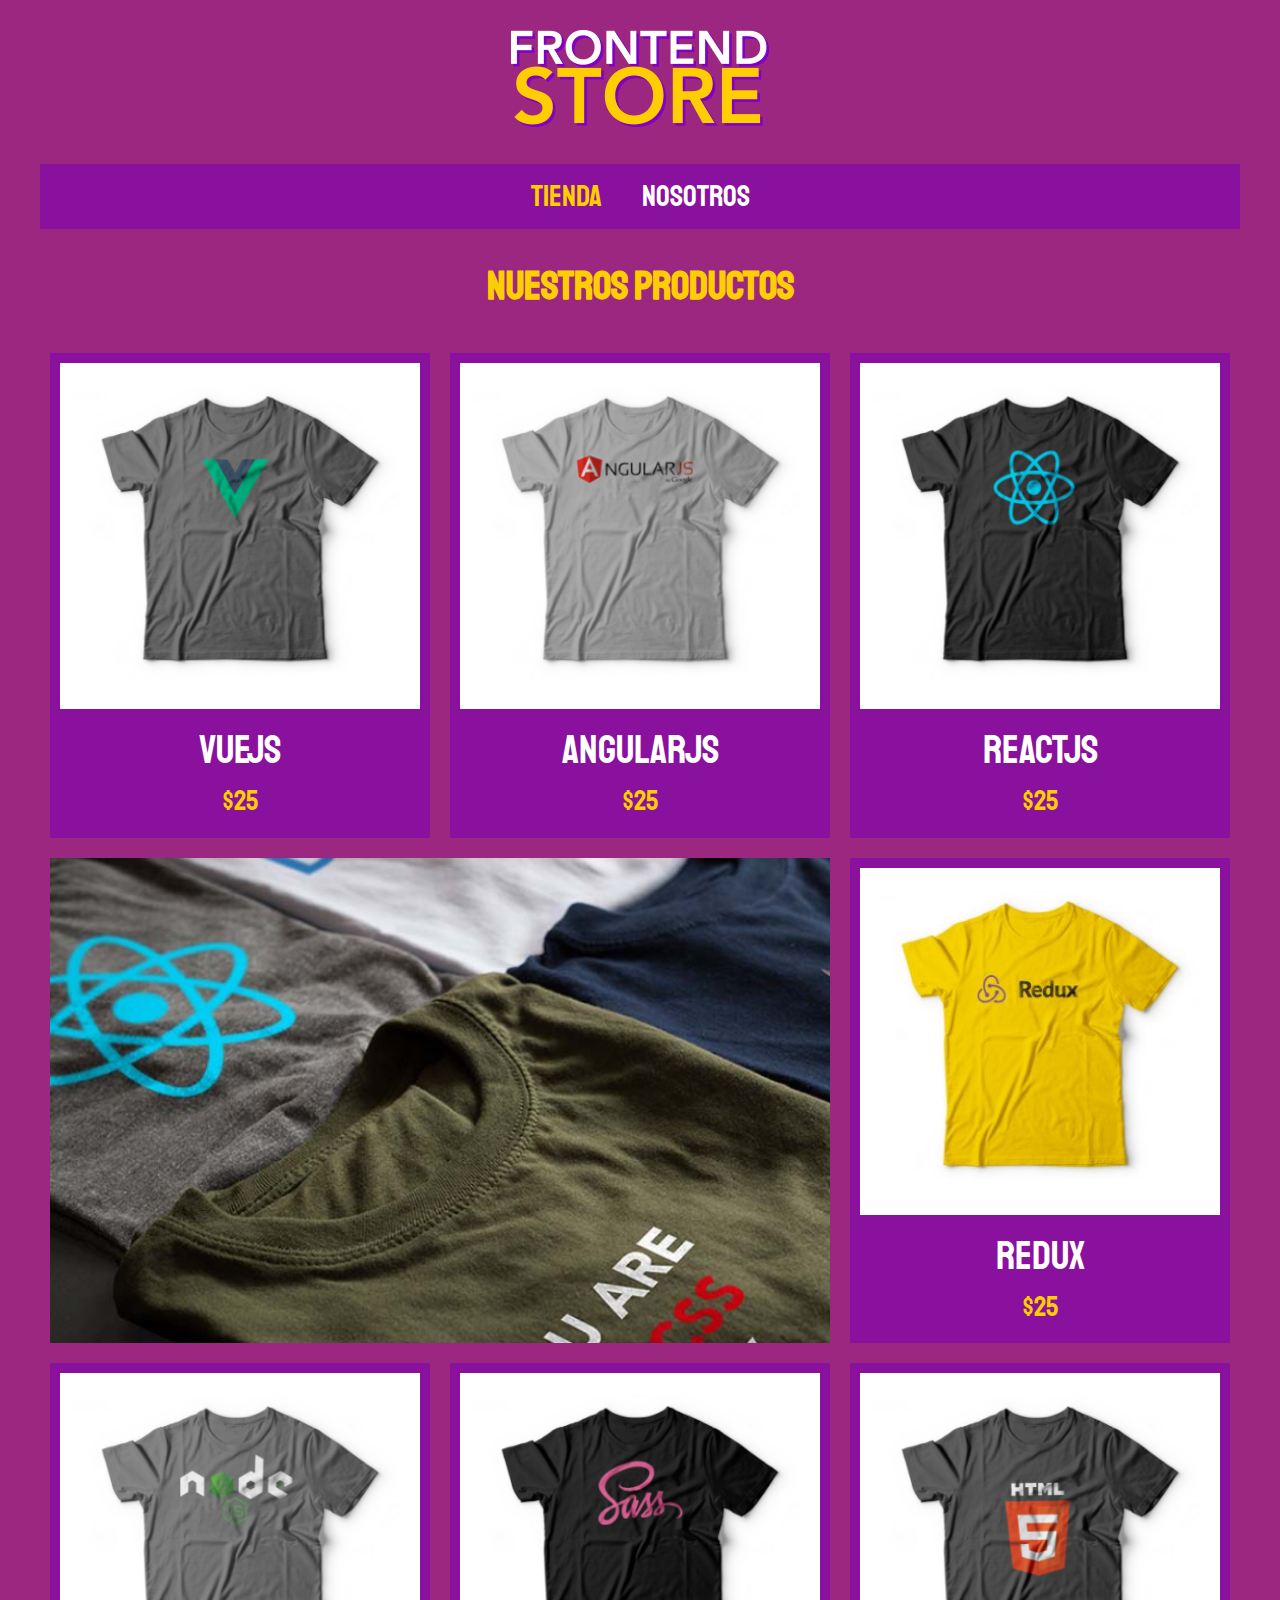
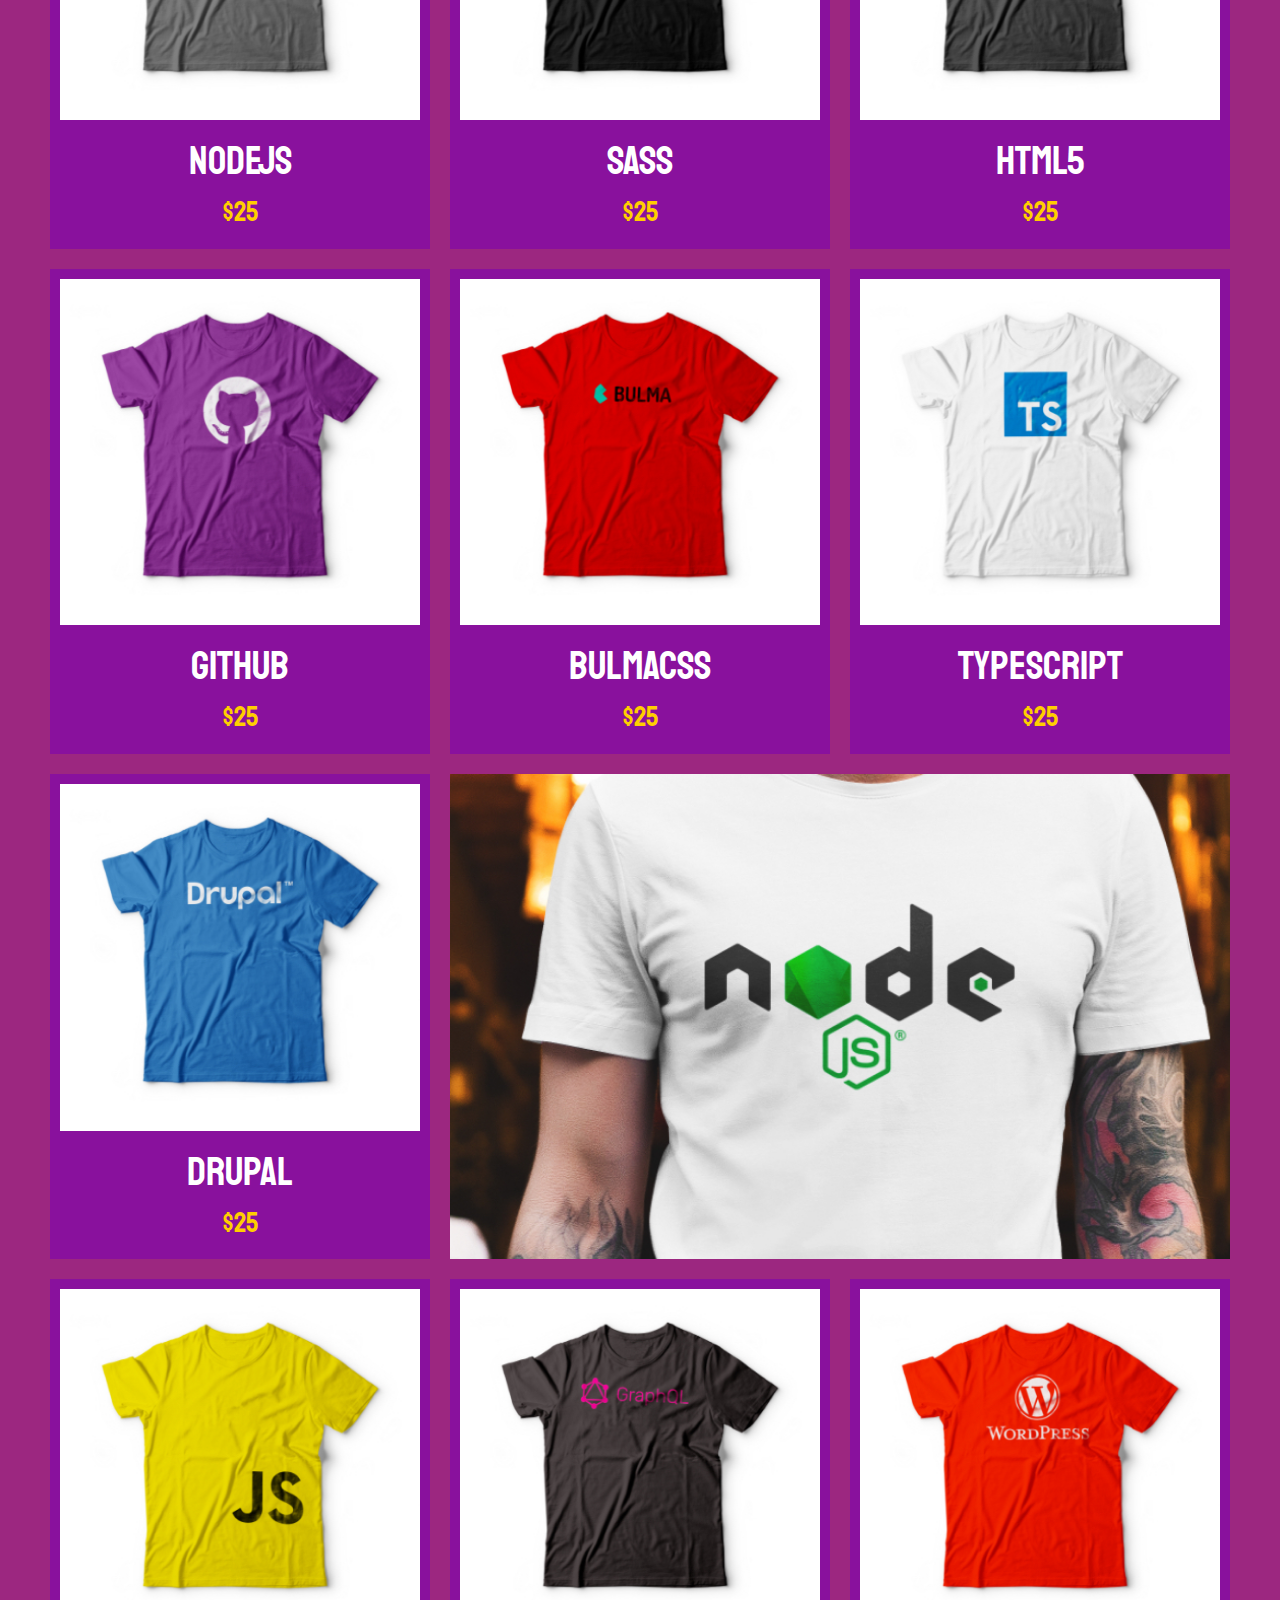
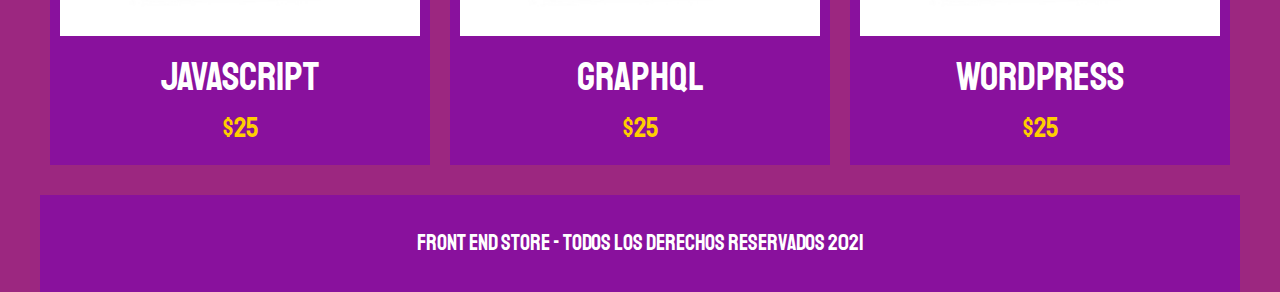
<file: index.html>
<!DOCTYPE html>
<html lang="es">

<head>
    <meta charset="UTF-8">
    <meta http-equiv="X-UA-Compatible" content="IE=edge">
    <meta name="viewport" content="width=device-width, initial-scale=1.0">
    <title>FrontEnd Store</title>

    <!--Normalize y googlefonts-->
    <link rel="stylesheet" href="css/normalize.css">
    <link rel="preconnect" href="https://fonts.gstatic.com">
    <link href="https://fonts.googleapis.com/css2?family=Staatliches&display=swap" rel="stylesheet">

    <!--Mi CSS-->
    <link rel="stylesheet" href="css/styles.css">
</head>

<body>
    <div class="contenedor">
        <header class="header">
            <a href="index.html">
                <img class="header__logo" src="img/logo.png" alt="Logotipo" />
            </a>
        </header>

        <nav class="navegacion">
            <a class="navegacion__enlace navegacion__enlace--activo" href="index.html">Tienda</a>
            <a class="navegacion__enlace" href="nosotros.html">Nosotros</a>
        </nav>

        <main>
            <h1>Nuestros Productos</h1>

            <div class="grid">
                <div class="producto">
                    <a href="producto.html">
                        <img class="producto__imagen" src="img/1.jpg" alt="camisa" />
                        <div class="producto__informacion">
                            <p class="producto__nombre">VueJS</p>
                            <p class="producto__precio">$25</p>
                        </div>
                    </a>
                </div>
                <!--Fin de producto-->
                <div class="producto">
                    <a href="producto.html">
                        <img class="producto__imagen" src="img/2.jpg" alt="camisa" />
                        <div class="producto__informacion">
                            <p class="producto__nombre">AngularJS</p>
                            <p class="producto__precio">$25</p>
                        </div>
                    </a>
                </div>
                <!--Fin de producto-->
                <div class="producto">
                    <a href="producto.html">
                        <img class="producto__imagen" src="img/3.jpg" alt="camisa" />
                        <div class="producto__informacion">
                            <p class="producto__nombre">ReactJS</p>
                            <p class="producto__precio">$25</p>
                        </div>
                    </a>
                </div>
                <!--Fin de producto-->
                <div class="producto">
                    <a href="producto.html">
                        <img class="producto__imagen" src="img/4.jpg" alt="camisa" />
                        <div class="producto__informacion">
                            <p class="producto__nombre">Redux</p>
                            <p class="producto__precio">$25</p>
                        </div>
                    </a>
                </div>
                <!--Fin de producto-->
                <div class="producto">
                    <a href="producto.html">
                        <img class="producto__imagen" src="img/5.jpg" alt="camisa" />
                        <div class="producto__informacion">
                            <p class="producto__nombre">NodeJS</p>
                            <p class="producto__precio">$25</p>
                        </div>
                    </a>
                </div>
                <!--Fin de producto-->
                <div class="producto">
                    <a href="producto.html">
                        <img class="producto__imagen" src="img/6.jpg" alt="camisa" />
                        <div class="producto__informacion">
                            <p class="producto__nombre">Sass</p>
                            <p class="producto__precio">$25</p>
                        </div>
                    </a>
                </div>
                <!--Fin de producto-->
                <div class="producto">
                    <a href="producto.html">
                        <img class="producto__imagen" src="img/7.jpg" alt="camisa" />
                        <div class="producto__informacion">
                            <p class="producto__nombre">HTML5</p>
                            <p class="producto__precio">$25</p>
                        </div>
                    </a>
                </div>
                <!--Fin de producto-->
                <div class="producto">
                    <a href="producto.html">
                        <img class="producto__imagen" src="img/8.jpg" alt="camisa" />
                        <div class="producto__informacion">
                            <p class="producto__nombre">GitHub</p>
                            <p class="producto__precio">$25</p>
                        </div>
                    </a>
                </div>
                <!--Fin de producto-->
                <div class="producto">
                    <a href="producto.html">
                        <img class="producto__imagen" src="img/9.jpg" alt="camisa" />
                        <div class="producto__informacion">
                            <p class="producto__nombre">BulmaCSS</p>
                            <p class="producto__precio">$25</p>
                        </div>
                    </a>
                </div>
                <!--Fin de producto-->
                <div class="producto">
                    <a href="producto.html">
                        <img class="producto__imagen" src="img/10.jpg" alt="camisa" />
                        <div class="producto__informacion">
                            <p class="producto__nombre">TypeScript</p>
                            <p class="producto__precio">$25</p>
                        </div>
                    </a>
                </div>
                <!--Fin de producto-->
                <div class="producto">
                    <a href="producto.html">
                        <img class="producto__imagen" src="img/11.jpg" alt="camisa" />
                        <div class="producto__informacion">
                            <p class="producto__nombre">Drupal</p>
                            <p class="producto__precio">$25</p>
                        </div>
                    </a>
                </div>
                <!--Fin de producto-->
                <div class="producto">
                    <a href="producto.html">
                        <img class="producto__imagen" src="img/12.jpg" alt="camisa" />
                        <div class="producto__informacion">
                            <p class="producto__nombre">JavaScript</p>
                            <p class="producto__precio">$25</p>
                        </div>
                    </a>
                </div>
                <!--Fin de producto-->
                <div class="producto">
                    <a href="producto.html">
                        <img class="producto__imagen" src="img/13.jpg" alt="camisa" />
                        <div class="producto__informacion">
                            <p class="producto__nombre">GraphQL</p>
                            <p class="producto__precio">$25</p>
                        </div>
                    </a>
                </div>
                <!--Fin de producto-->
                <div class="producto">
                    <a href="producto.html">
                        <img class="producto__imagen" src="img/14.jpg" alt="camisa" />
                        <div class="producto__informacion">
                            <p class="producto__nombre">WordPress</p>
                            <p class="producto__precio">$25</p>
                        </div>
                    </a>
                </div>
                <!--Fin de producto-->

                <div class="grafico grafico--camisas"></div>
                <div class="grafico grafico--node"></div>
            </div>
        </main>

        <footer class="footer">
            <p class="footer__texto">FRONT END STORE - Todos los derechos reservados 2021</p>
        </footer>
    </div>
</body>

</html>
</file>
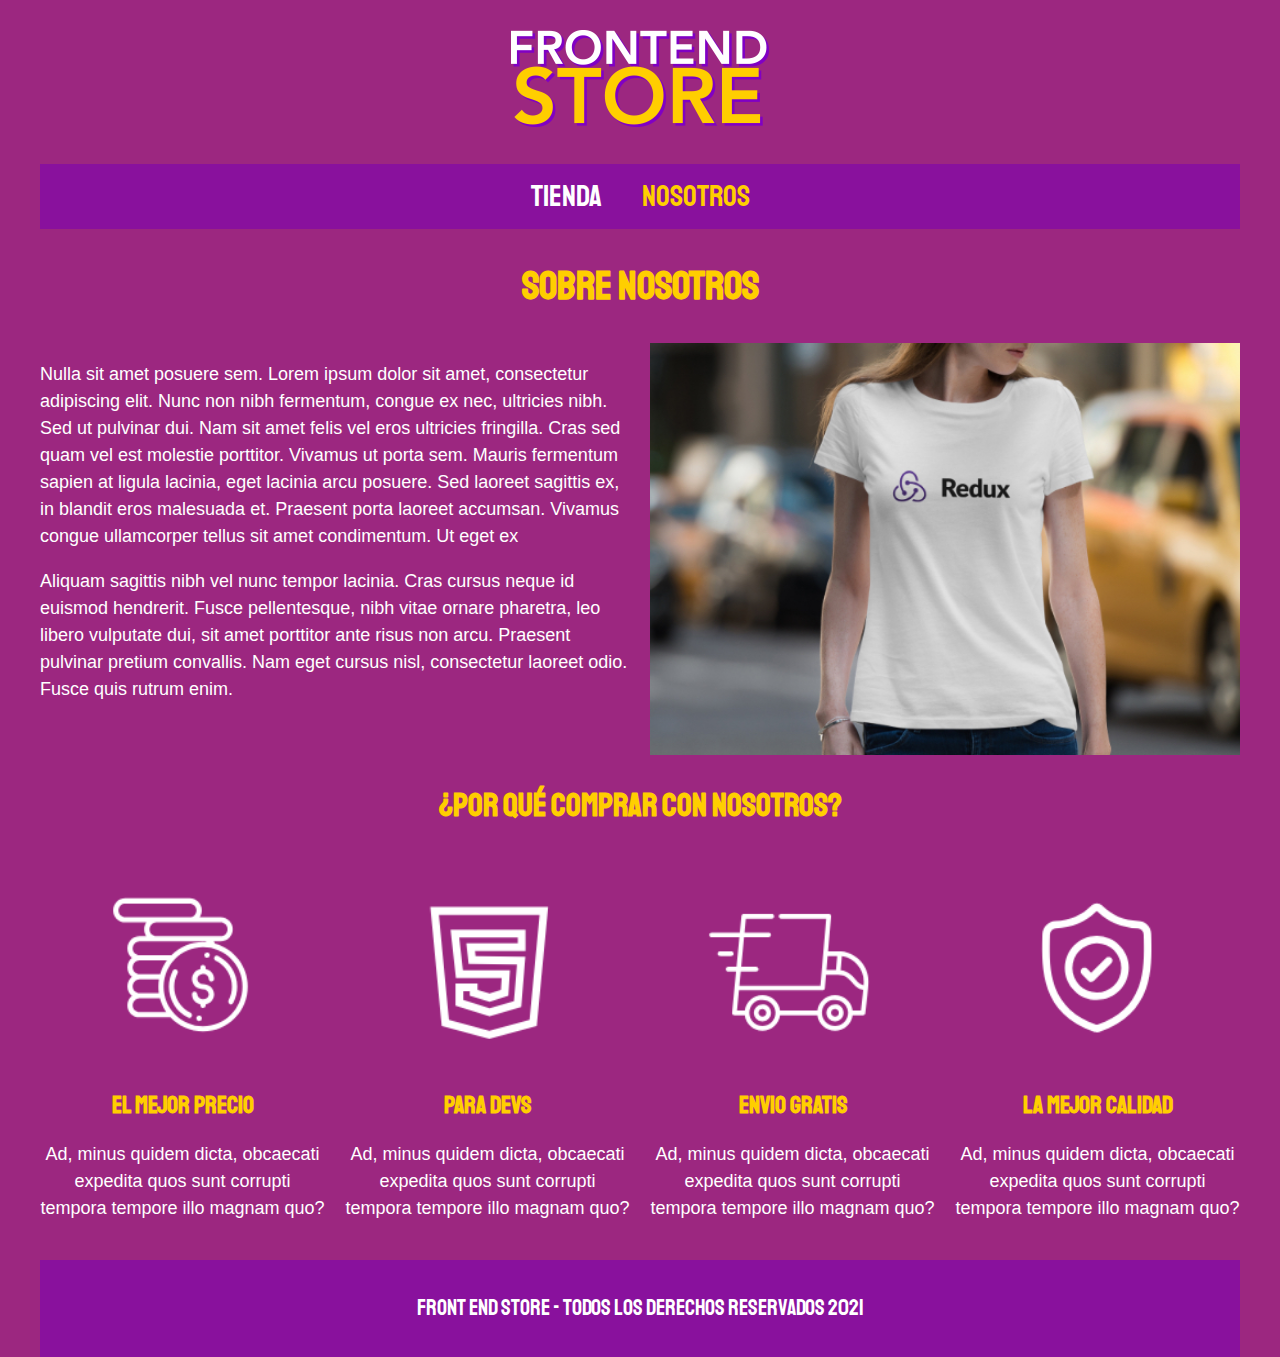
<file: nosotros.html>
<!DOCTYPE html>
<html lang="es">

<head>
    <meta charset="UTF-8">
    <meta http-equiv="X-UA-Compatible" content="IE=edge">
    <meta name="viewport" content="width=device-width, initial-scale=1.0">
    <title>FrontEnd Store</title>

    <!--Normalize y googlefonts-->
    <link rel="stylesheet" href="css/normalize.css">
    <link rel="preconnect" href="https://fonts.gstatic.com">
    <link href="https://fonts.googleapis.com/css2?family=Staatliches&display=swap" rel="stylesheet">

    <!--Mi CSS-->
    <link rel="stylesheet" href="css/styles.css">
</head>

<body>
    <div class="contenedor">
        <header class="header">
            <a href="index.html">
                <img class="header__logo" src="img/logo.png" alt="Logotipo" />
            </a>
        </header>

        <nav class="navegacion">
            <a class="navegacion__enlace" href="index.html">Tienda</a>
            <a class="navegacion__enlace navegacion__enlace--activo" href="nosotros.html">Nosotros</a>
        </nav>

        <main class="contenedor">
            <h1>Sobre Nosotros</h1>

            <div class="nosotros">
                <div class="nosotros__contenido">
                    <p>
                        Nulla sit amet posuere sem. Lorem ipsum dolor sit amet, consectetur adipiscing elit. Nunc non
                        nibh
                        fermentum, congue ex nec, ultricies nibh. Sed ut pulvinar dui. Nam sit amet felis vel eros
                        ultricies
                        fringilla. Cras sed quam vel est molestie porttitor. Vivamus ut porta sem. Mauris fermentum
                        sapien
                        at ligula lacinia, eget lacinia arcu posuere. Sed laoreet sagittis ex, in blandit eros malesuada
                        et.
                        Praesent porta laoreet accumsan. Vivamus congue ullamcorper tellus sit amet condimentum. Ut eget
                        ex

                    </p>

                    <p>
                        Aliquam sagittis nibh vel nunc tempor lacinia. Cras cursus neque id euismod
                        hendrerit. Fusce pellentesque, nibh vitae ornare pharetra, leo libero vulputate dui, sit amet
                        porttitor ante risus non arcu. Praesent pulvinar pretium convallis. Nam eget cursus nisl,
                        consectetur laoreet odio. Fusce quis rutrum enim.
                    </p>
                </div>
                <img class="nosotros__imagen" src="img/nosotros.jpg" alt="imagen nosotros" />
            </div>
        </main>

        <section class="contenedor comprar">
            <h2 class="comprar__titulo">¿Por qué comprar con nosotros?</h2>

            <div class="bloques">
                <div class="bloque">
                    <img class="bloque__imagen" src="img/icono_1.png" alt="porque comprar" />
                    <h3 class="bloque__titulo">El mejor precio</h3>
                    <p>Ad, minus quidem dicta, obcaecati expedita
                        quos sunt corrupti tempora tempore illo magnam quo?</p>
                </div> <!-- Cierre de bloque -->
                <div class="bloque">
                    <img class="bloque__imagen" src="img/icono_2.png" alt="porque comprar" />
                    <h3 class="bloque__titulo">Para DEVS</h3>
                    <p>Ad, minus quidem dicta, obcaecati expedita
                        quos sunt corrupti tempora tempore illo magnam quo?</p>
                </div> <!-- Cierre de bloque -->
                <div class="bloque">
                    <img class="bloque__imagen" src="img/icono_3.png" alt="porque comprar" />
                    <h3 class="bloque__titulo">Envio Gratis</h3>
                    <p>Ad, minus quidem dicta, obcaecati expedita
                        quos sunt corrupti tempora tempore illo magnam quo?</p>
                </div> <!-- Cierre de bloque -->
                <div class="bloque">
                    <img class="bloque__imagen" src="img/icono_4.png" alt="porque comprar" />
                    <h3 class="bloque__titulo">La mejor calidad</h3>
                    <p>Ad, minus quidem dicta, obcaecati expedita
                        quos sunt corrupti tempora tempore illo magnam quo?</p>
                </div> <!-- Cierre de bloque -->
            </div>

        </section>

        <footer class="footer">
            <p class="footer__texto">FRONT END STORE - Todos los derechos reservados 2021</p>
        </footer>
    </div>
</body>

</html>
</file>
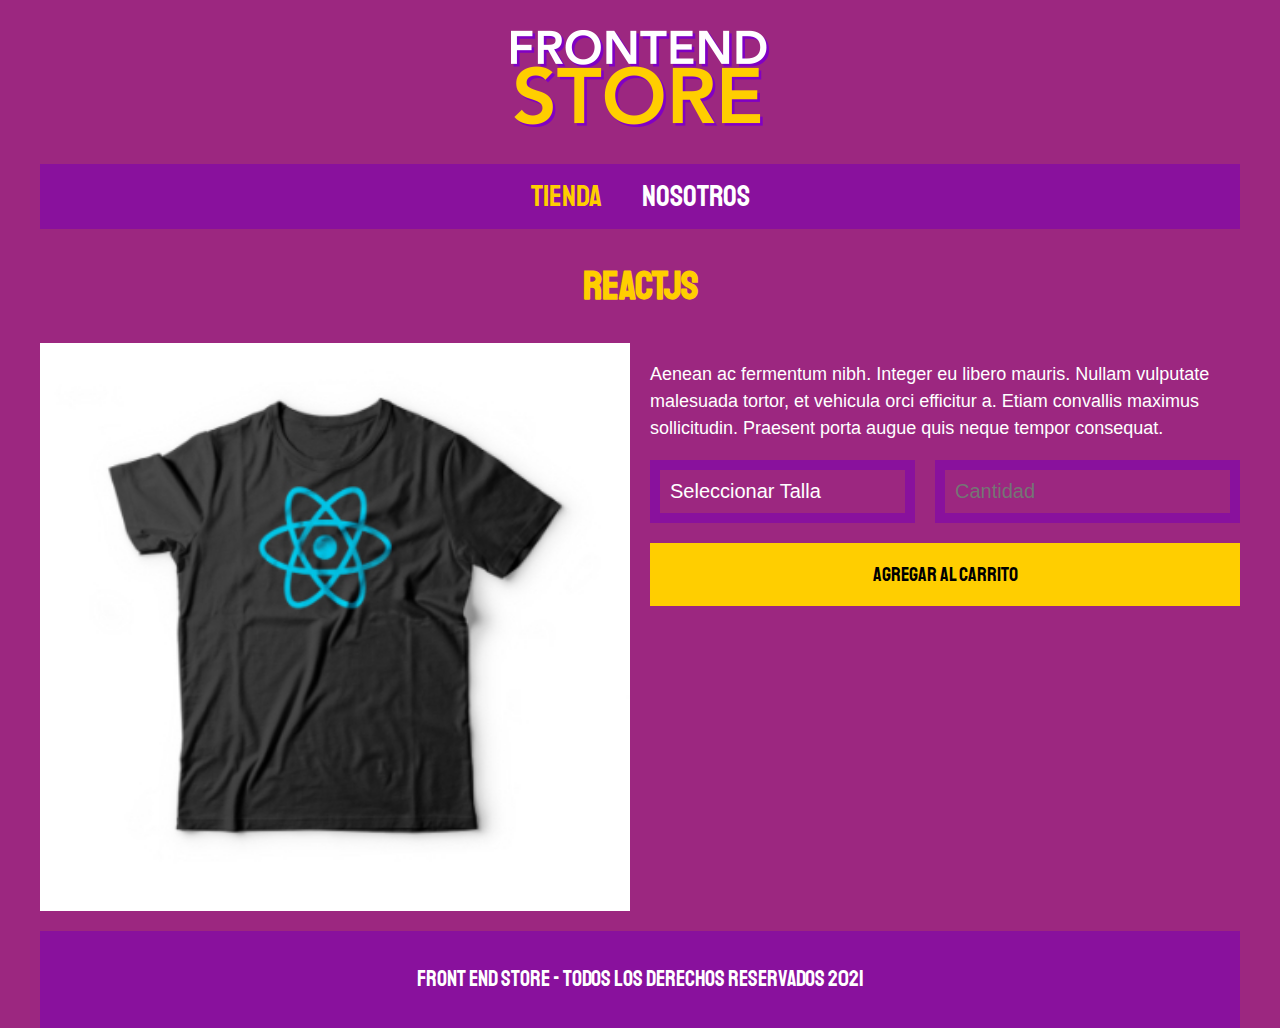
<file: producto.html>
<!DOCTYPE html>
<html lang="es">

<head>
    <meta charset="UTF-8">
    <meta http-equiv="X-UA-Compatible" content="IE=edge">
    <meta name="viewport" content="width=device-width, initial-scale=1.0">
    <title>FrontEnd Store</title>

    <!--Normalize y googlefonts-->
    <link rel="stylesheet" href="css/normalize.css">
    <link rel="preconnect" href="https://fonts.gstatic.com">
    <link href="https://fonts.googleapis.com/css2?family=Staatliches&display=swap" rel="stylesheet">

    <!--Mi CSS-->
    <link rel="stylesheet" href="css/styles.css">
</head>

<body>
    <div class="contenedor">
        <header class="header">
            <a href="index.html">
                <img class="header__logo" src="img/logo.png" alt="Logotipo" />
            </a>
        </header>

        <nav class="navegacion">
            <a class="navegacion__enlace navegacion__enlace--activo" href="index.html">Tienda</a>
            <a class="navegacion__enlace" href="nosotros.html">Nosotros</a>
        </nav>

        <main class="contendor">
            <h1>ReactJS</h1>

            <div class="camisa">
                <img class="camisa__imagen" src="img/3.jpg" alt="camisa react">

                <div class="camisa__contenido">
                    <p>
                        Aenean ac fermentum nibh. Integer eu libero mauris. Nullam vulputate malesuada tortor, et
                        vehicula
                        orci efficitur a. Etiam convallis maximus sollicitudin. Praesent porta augue quis neque tempor
                        consequat.
                    </p>

                    <form class="formulario">
                        <select class="formulario__campo">
                            <option disabled selected>Seleccionar Talla</option>
                            <option>Chica</option>
                            <option>Mediana</option>
                            <option>Grande</option>
                            <option>Extra Grande</option>
                        </select>
                        <input class="formulario__campo" type="number" placeholder="Cantidad" min="1" />
                        <input class="formulario__submit" type="submit" value="Agregar al carrito" />
                    </form>
                </div>
            </div>
        </main>

        <footer class="footer">
            <p class="footer__texto">FRONT END STORE - Todos los derechos reservados 2021</p>
        </footer>
    </div>
</body>

</html>
</file>
<file: css/styles.css>
:root{    /* Las CUSTOMPROPERTIES QUE SON COMO VARIABLES */
    --primario: #9C2780;
    --primarioOscuro: #89119D;
    --secundario: #FFCE00;
    --secundarioOscuro: rgb(233,187,2);
    --blanco: #FFF;
    --negro: #000;

    --fuentePrincipal: 'Staatliches', cursive;
}

html{
    box-sizing: border-box;
    font-size: 62.5%; /*Hace el calculo para que un 1rem valga 100px*/
}

*, *:before, *:after{
    box-sizing: inherit;
}

/* Globales */
body{
    background-color: var(--primario);
    font-size: 1.6rem;
    line-height: 1.5;
}

p{
    font-size: 1.8rem;
    font-family: Arial, Helvetica, sans-serif;
    color: var(--blanco);
}

a{
    text-decoration: none;
}

img{
    width: 100%;
}

.contenedor{
    max-width: 120rem;
    margin: 0 auto;
}

h1, h2, h3{
    text-align: center;
    color: var(--secundario);
    font-family: var(--fuentePrincipal);
}

h1{
    font-size: 4rem;
}

h2{
    font-size: 3.2rem;
}

h3{
    font-size: 2.4rem;
}

/* header */
.header{
    display: flex;
    justify-content: center;
}

.header__logo{
    margin: 3rem 0;
}

/* Footer */
.footer{
    background-color: var(--primarioOscuro);
    padding: 1rem 0;
    margin-top: 2rem;
}

.footer__texto{
    font-family: var(--fuentePrincipal);
    font-size: 2.2rem;
    text-align: center;
}


/* Navegación */
.navegacion{
    background-color: var(--primarioOscuro);
    padding: 1rem 0;
    display: flex;
    justify-content: center;
    gap: 2rem;  /* Separación forma nueva */
}

.navegacion__enlace{
    font-family: var(--fuentePrincipal);
    color: var(--blanco);
    font-size: 3rem;
    margin-right: 2rem;
}

.navegacion__enlace:last-of-type{
    margin-right: 0;
}

.navegacion__enlace--activo,
.navegacion__enlace:hover{
    color: var(--secundario)
}

/* Grid */
.grid{
    display: grid;
    grid-template-columns:repeat(2, 1fr) ;
}

@media (min-width: 768px){
    .grid{
        grid-template-columns: repeat(3, 1fr); 
    }  
}

/* Productos */
.producto{
    background-color: var(--primarioOscuro);
    padding: 1rem;
    margin: 1rem;
}

.producto__nombre{
    font-size: 4rem;
}

.producto__precio{
    font-size: 2.8rem;
    color: var(--secundario);
}

.producto__nombre,
.producto__precio{
    font-family: var(--fuentePrincipal);
    margin: 1rem 0;
    text-align: center;
    line-height: 1.2;
}

/* Graficos */
.grafico{
    min-height: 25rem;
    margin: 1rem;
    background-repeat: no-repeat;
    background-size: cover;
    grid-column: 1 / 3;
}

.grafico--camisas{
    grid-row: 2 / 3;
    grid-column: 1 / 3;
    background-image: url(../img/grafico1.jpg);
}

.grafico--node{
    background-image: url(../img/grafico2.jpg);
    grid-column: 1 / 3;
    grid-row: 8 / 9;
}

@media (min-width: 768px){
    .grafico--node{
        grid-row: 5 / 6;
        grid-column: 2 / 4;
    }  
}

/* Nosotros */
.nosotros{
    display: grid;
    grid-template-rows: repeat(2, auto);
}

@media (min-width: 768px){
    .nosotros{
        grid-template-columns: repeat(2, 1fr);
        column-gap: 2rem;
    }  
}

.nosotros__imagen{
    grid-row: 1 / 2;
}

@media (min-width: 768px){
    .nosotros__imagen{
        grid-column: 2 / 3;
    }
}

/* Bloques */

.bloques{
    display: grid;
    grid-template-columns: repeat(2, 1fr);
    gap: 2rem;
}

@media (min-width: 768px){
    .bloques{
        grid-template-columns: repeat(4, 1fr);
    }
}

.bloque{
    text-align: center;
}

.bloque__titulo{
    margin: 0;
}

/* Pagina del producto */
@media (min-width: 768px){
    .camisa{
        display: grid;
        grid-template-columns: repeat(2, 1fr);
        column-gap: 2rem;
    }
}

.formulario{
    display: grid;
    grid-template-columns: repeat( 2, 1fr);
    gap: 2rem;
}

.formulario__campo{
    border: 1rem solid var(--primarioOscuro);
    background-color: transparent;
    color: var(--blanco);
    font-size: 2rem;
    font-family: Arial, Helvetica, sans-serif;
    padding: 1rem;
    appearance: none;
}

.formulario__submit{
    background-color: var(--secundario);
    border: none;
    font-size: 2rem;
    font-family: var(--fuentePrincipal);
    padding: 2rem;
    transition: background-color 0.3s ease;
    grid-column: 1 / 3;
}

.formulario__submit:hover{
    cursor: pointer;
    background-color: var(--secundarioOscuro);
}
</file>
